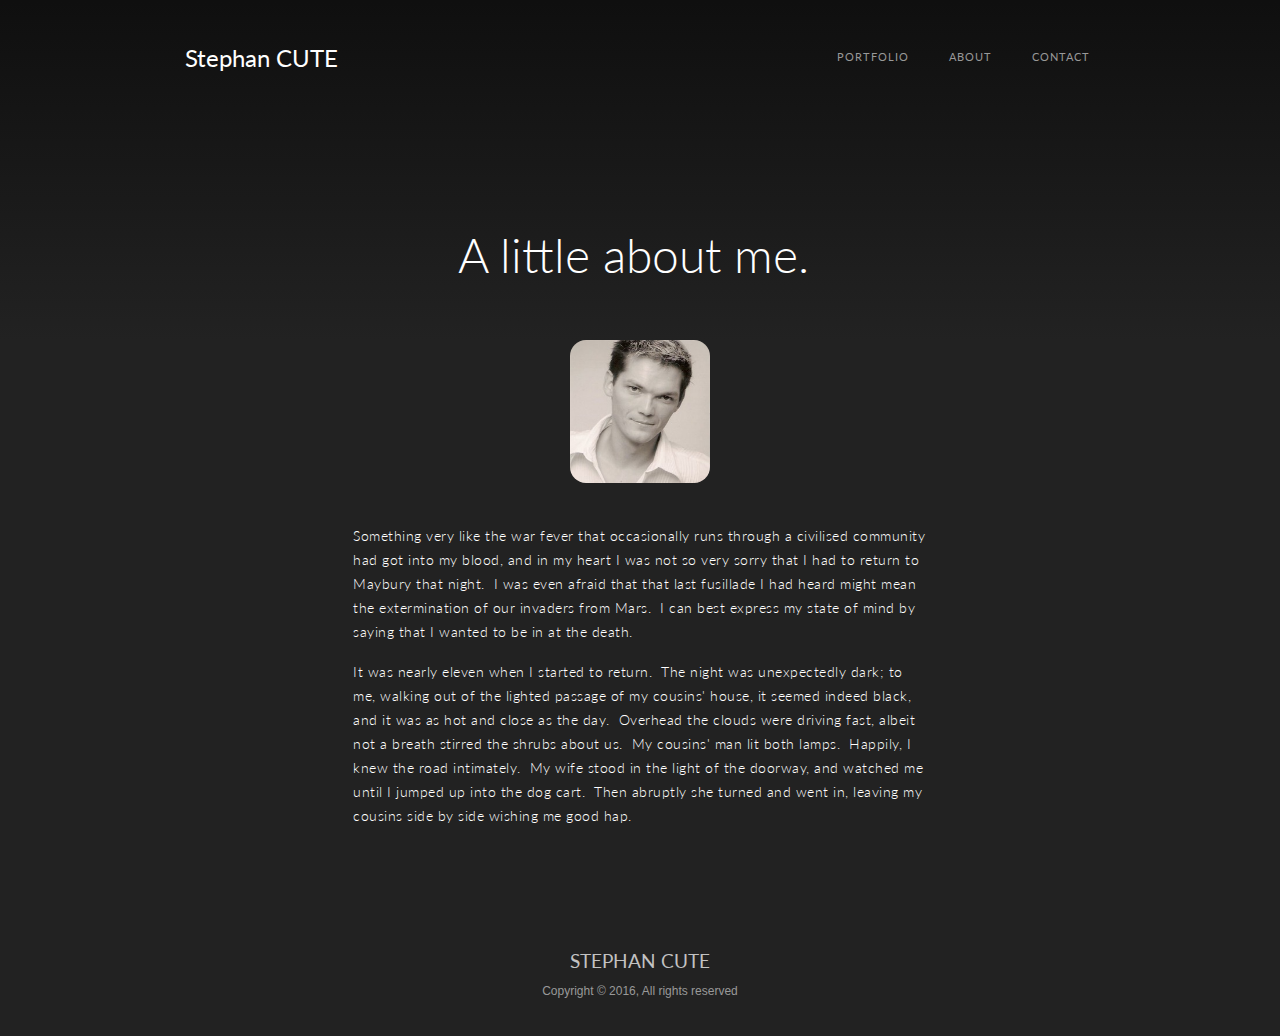
<file: about.html>
<!DOCTYPE html>

<head>
    <meta charset="utf-8">
    <title>Portfolio Template</title>
    <meta name="viewport" content="width=device-width, initial-scale=1">
    <meta name="generator" content="Webflow">
    <link rel="stylesheet" type="text/css" href="css/styles.css">
    <link href='https://fonts.googleapis.com/css?family=Lato:400,100italic,100,300,300italic,400italic,900,900italic' rel='stylesheet' type='text/css'>
    <script type="text/javascript" src="https://daks2k3a4ib2z.cloudfront.net/0globals/modernizr-2.7.1.js"></script>
    <link rel="shortcut icon" type="image/x-icon" href="https://daks2k3a4ib2z.cloudfront.net/img/favicon.ico">
    <link rel="apple-touch-icon" href="https://daks2k3a4ib2z.cloudfront.net/img/webclip.png">
</head>

<body>
    <div class="w-section hero about-page">
        <div class="w-nav nav" data-collapse="medium" data-animation="default" data-duration="400" data-contain="1">
            <div class="w-container">
                <a class="w-nav-brand logo" href="#">
                    <div>Stephan CUTE</div>
                </a>
                <nav class="w-nav-menu nav-menu" role="navigation"><a class="w-nav-link nav-link" href="/">Portfolio</a><a class="w-nav-link nav-link" href="/about">About</a><a class="w-nav-link nav-link" href="/contact">Contact</a></nav>
                <div class="w-nav-button menu-button">
                    <div class="w-icon-nav-menu"></div>
                </div>
            </div>
        </div>
        <div class="w-container heading-wrapper">
            <h1 class="main-heading">A little about me.&nbsp;</h1></div>
    </div>
    <div class="w-section">
        <div class="w-container"><img class="profile-pic" src="images/profilepic.jpg">
            <div class="w-richtext about-me">
                <p>Something very like the war fever that occasionally runs through a civilised community had got into my blood, and in my heart I was not so very sorry that I had to return to Maybury that night. &nbsp;I was even afraid that that last fusillade I had heard might mean the extermination of our invaders from Mars. &nbsp;I can best express my state of mind by saying that I wanted to be in at the death.</p>
                <p>It was nearly eleven when I started to return. &nbsp;The night was unexpectedly dark; to me, walking out of the lighted passage of my cousins' house, it seemed indeed black, and it was as hot and close as the day. &nbsp;Overhead the clouds were driving fast, albeit not a breath stirred the shrubs about us. &nbsp;My cousins' man lit both lamps. &nbsp;Happily, I knew the road intimately. &nbsp;My wife stood in the light of the doorway, and watched me until I jumped up into the dog cart. &nbsp;Then abruptly she turned and went in, leaving my cousins side by side wishing me good hap.</p>
            </div>
        </div>
    </div>
    <div class="w-section footer">
        <div class="w-container">
            <div class="footer-logo">Stephan CUTE</div>
            <div>Copyright © 2016, All rights reserved</div>
        </div>
    </div>
    <script type="text/javascript" src="//ajax.googleapis.com/ajax/libs/jquery/1.11.1/jquery.min.js"></script>
    <script type="text/javascript" src="https://daks2k3a4ib2z.cloudfront.net/560f27977849849d0e1fee5c/js/webflow.9ac8e9677.js"></script>
    <!--[if lte IE 9]><script src="//cdnjs.cloudflare.com/ajax/libs/placeholders/3.0.2/placeholders.min.js"></script><![endif]-->
</body>

</html>
</file>
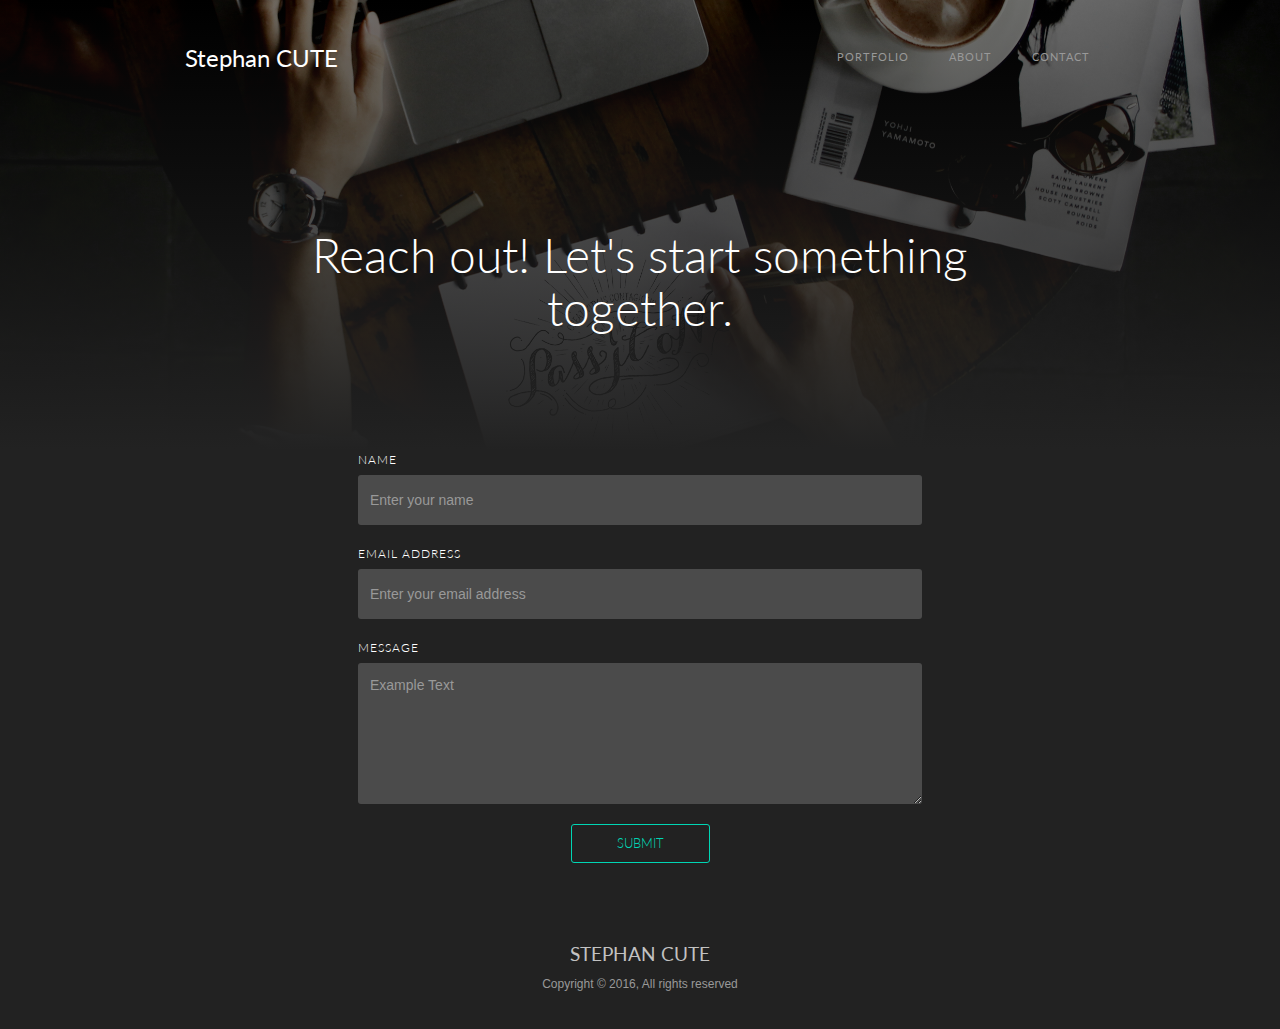
<file: contact.html>
<!DOCTYPE html>

<head>
    <meta charset="utf-8">
    <title>Portfolio Template</title>
    <meta name="viewport" content="width=device-width, initial-scale=1">
    <meta name="generator" content="Webflow">
    <link rel="stylesheet" type="text/css" href="css/styles.css">
    <link href='https://fonts.googleapis.com/css?family=Lato:400,100italic,100,300,300italic,400italic,900,900italic' rel='stylesheet' type='text/css'>
    <script type="text/javascript" src="https://daks2k3a4ib2z.cloudfront.net/0globals/modernizr-2.7.1.js"></script>
    <link rel="shortcut icon" type="image/x-icon" href="https://daks2k3a4ib2z.cloudfront.net/img/favicon.ico">
    <link rel="apple-touch-icon" href="https://daks2k3a4ib2z.cloudfront.net/img/webclip.png">
</head>

<body>
    <div class="w-section hero contact-page">
        <div class="w-nav nav" data-collapse="medium" data-animation="default" data-duration="400" data-contain="1">
            <div class="w-container">
                <a class="w-nav-brand logo" href="#">
                    <div>Stephan CUTE</div>
                </a>
                <nav class="w-nav-menu nav-menu" role="navigation"><a class="w-nav-link nav-link" href="/">Portfolio</a><a class="w-nav-link nav-link" href="/about">About</a><a class="w-nav-link nav-link" href="/contact">Contact</a></nav>
                <div class="w-nav-button menu-button">
                    <div class="w-icon-nav-menu"></div>
                </div>
            </div>
        </div>
        <div class="w-container heading-wrapper">
            <h1 class="main-heading">Reach out! Let's start something together.</h1></div>
    </div>
    <div class="w-section">
        <div class="w-container">
            <div class="w-form form">
                <form id="email-form" name="email-form" data-name="Email Form">
                    <label class="field" for="name">Name</label>
                    <input class="w-input input" id="name" type="text" placeholder="Enter your name" name="name" data-name="Name">
                    <label class="field" for="email">Email Address</label>
                    <input class="w-input input" id="email" type="email" placeholder="Enter your email address" name="email" data-name="Email" required="required">
                    <label class="field" for="field">Message</label>
                    <textarea class="w-input input text-area" id="field" placeholder="Example Text" name="field"></textarea>
                    <input class="w-button button submit" type="submit" value="Submit" data-wait="Please wait...">
                </form>
                <div class="w-form-done success">
                    <p class="success-message">Thank you! We'll be in touch shortly.</p>
                </div>
                <div class="w-form-fail">
                    <p>Oops! Something went wrong while submitting the form</p>
                </div>
            </div>
        </div>
    </div>
    <div class="w-section footer">
        <div class="w-container">
            <div class="footer-logo">Stephan CUTE</div>
            <div>Copyright © 2016, All rights reserved</div>
        </div>
    </div>
    <script type="text/javascript" src="//ajax.googleapis.com/ajax/libs/jquery/1.11.1/jquery.min.js"></script>
    <script type="text/javascript" src="https://daks2k3a4ib2z.cloudfront.net/560f27977849849d0e1fee5c/js/webflow.9ac8e9677.js"></script>
    <!--[if lte IE 9]><script src="//cdnjs.cloudflare.com/ajax/libs/placeholders/3.0.2/placeholders.min.js"></script><![endif]-->
</body>

</html>
</file>
<file: css/styles.css>
/* Generated on: Wed Oct 07 2015 10:38:32 GMT+0000 (UTC) */
/* ==========================================================================
   normalize.css v3.0.3 | MIT License | github.com/necolas/normalize.css 
   ========================================================================== */
/*! normalize.css v3.0.3 | MIT License | github.com/necolas/normalize.css */html{font-family:sans-serif;-ms-text-size-adjust:100%;-webkit-text-size-adjust:100%}body{margin:0}article,aside,details,figcaption,figure,footer,header,hgroup,main,menu,nav,section,summary{display:block}audio,canvas,progress,video{display:inline-block;vertical-align:baseline}audio:not([controls]){display:none;height:0}[hidden],template{display:none}a{background-color:transparent}a:active,a:hover{outline:0}abbr[title]{border-bottom:1px dotted}b,strong{font-weight:bold}dfn{font-style:italic}h1{font-size:2em;margin:.67em 0}mark{background:#ff0;color:#000}small{font-size:80%}sub,sup{font-size:75%;line-height:0;position:relative;vertical-align:baseline}sup{top:-0.5em}sub{bottom:-0.25em}img{border:0}svg:not(:root){overflow:hidden}figure{margin:1em 40px}hr{box-sizing:content-box;height:0}pre{overflow:auto}code,kbd,pre,samp{font-family:monospace,monospace;font-size:1em}button,input,optgroup,select,textarea{color:inherit;font:inherit;margin:0}button{overflow:visible}button,select{text-transform:none}button,html input[type="button"],input[type="reset"]{-webkit-appearance:button;cursor:pointer}button[disabled],html input[disabled]{cursor:default}button::-moz-focus-inner,input::-moz-focus-inner{border:0;padding:0}input{line-height:normal}input[type="checkbox"],input[type="radio"]{box-sizing:border-box;padding:0}input[type="number"]::-webkit-inner-spin-button,input[type="number"]::-webkit-outer-spin-button{height:auto}input[type="search"]{-webkit-appearance:textfield;box-sizing:content-box}input[type="search"]::-webkit-search-cancel-button,input[type="search"]::-webkit-search-decoration{-webkit-appearance:none}fieldset{border:1px solid #c0c0c0;margin:0 2px;padding:.35em .625em .75em}legend{border:0;padding:0}textarea{overflow:auto}optgroup{font-weight:bold}table{border-collapse:collapse;border-spacing:0}td,th{padding:0}

/* ==========================================================================
   Start of base Webflow CSS - If you're looking for some ultra-clean CSS, skip the boilerplate and see the unminified code below.
   ========================================================================== */
@font-face{font-family:'webflow-icons';src:url([data-uri]) format('truetype'),url([data-uri]) format('woff');font-weight:normal;font-style:normal}[class^="w-icon-"],[class*=" w-icon-"]{font-family:'webflow-icons';speak:none;font-style:normal;font-weight:normal;font-variant:normal;text-transform:none;line-height:1;-webkit-font-smoothing:antialiased;-moz-osx-font-smoothing:grayscale}.w-icon-slider-right:before{content:"\e600"}.w-icon-slider-left:before{content:"\e601"}.w-icon-nav-menu:before{content:"\e602"}.w-icon-arrow-down:before,.w-icon-dropdown-toggle:before{content:"\e603"}*{-webkit-box-sizing:border-box;-moz-box-sizing:border-box;box-sizing:border-box}html{height:100%}body{margin:0;min-height:100%;background-color:#fff;font-family:Arial,sans-serif;font-size:14px;line-height:20px;color:#333}img{max-width:100%;vertical-align:middle;display:inline-block}html.w-mod-touch *{background-attachment:scroll !important}.w-block{display:block}.w-inline-block{max-width:100%;display:inline-block}.w-clearfix:before,.w-clearfix:after{content:" ";display:table}.w-clearfix:after{clear:both}.w-hidden{display:none}.w-button{display:inline-block;padding:9px 15px;background-color:#3898ec;color:white;border:0;line-height:inherit;text-decoration:none;cursor:pointer;border-radius:0}.w-button[href-disabled]{color:white;text-decoration:none}input.w-button{-webkit-appearance:button}html[data-w-dynpage] [data-w-cloak]{color:transparent !important}h1,h2,h3,h4,h5,h6{font-weight:bold;margin-bottom:10px}h1{font-size:38px;line-height:44px;margin-top:20px}h2{font-size:32px;line-height:36px;margin-top:20px}h3{font-size:24px;line-height:30px;margin-top:20px}h4{font-size:18px;line-height:24px;margin-top:10px}h5{font-size:14px;line-height:20px;margin-top:10px}h6{font-size:12px;line-height:18px;margin-top:10px}p{margin-top:0;margin-bottom:10px}a{color:#0082f3;text-decoration:underline}a:focus{outline:0}blockquote{margin:0 0 10px 0;padding:10px 20px;border-left:5px solid #e2e2e2;font-size:18px;line-height:22px}figure{margin:0;margin-bottom:10px}figcaption{margin-top:5px;text-align:center}ul,ol{margin-top:0;margin-bottom:0;padding-left:40px}.w-list-unstyled{padding-left:0;list-style:none}.w-embed:before,.w-embed:after{content:" ";display:table}.w-embed:after{clear:both}.w-video{width:100%;position:relative;padding:0}.w-video iframe,.w-video object,.w-video embed{position:absolute;top:0;left:0;width:100%;height:100%}fieldset{padding:0;margin:0;border:0}button,html input[type="button"],input[type="reset"]{border:0;cursor:pointer;-webkit-appearance:button}.w-form{margin:0 0 15px}.w-form-done{display:none;padding:20px;text-align:center;background-color:#ddd}.w-form-fail{display:none;margin-top:10px;padding:10px;background-color:#ffdede}label{display:block;margin-bottom:5px;font-weight:bold}.w-input,.w-select{display:block;width:100%;height:38px;padding:8px 12px;margin-bottom:10px;font-size:14px;line-height:1.42857143;color:#333;vertical-align:middle;background-color:#fff;border:1px solid #ccc}.w-input:-moz-placeholder,.w-select:-moz-placeholder{color:#999}.w-input::-moz-placeholder,.w-select::-moz-placeholder{color:#999;opacity:1}.w-input:-ms-input-placeholder,.w-select:-ms-input-placeholder{color:#999}.w-input::-webkit-input-placeholder,.w-select::-webkit-input-placeholder{color:#999}.w-input:focus,.w-select:focus{border-color:#3898ec;outline:0}.w-input[disabled],.w-select[disabled],.w-input[readonly],.w-select[readonly],fieldset[disabled] .w-input,fieldset[disabled] .w-select{cursor:not-allowed;background-color:#eee}textarea.w-input,textarea.w-select{height:auto}.w-select{background-image:-webkit-linear-gradient(white 0, #f3f3f3 100%);background-image:linear-gradient(white 0, #f3f3f3 100%)}.w-select[multiple]{height:auto}.w-form-label{display:inline-block;cursor:pointer;font-weight:normal;margin-bottom:0}.w-checkbox,.w-radio{display:block;margin-bottom:5px;padding-left:20px}.w-checkbox:before,.w-radio:before,.w-checkbox:after,.w-radio:after{content:" ";display:table}.w-checkbox:after,.w-radio:after{clear:both}.w-checkbox-input,.w-radio-input{margin:4px 0 0;margin-top:1px \9;line-height:normal;float:left;margin-left:-20px}.w-radio-input{margin-top:3px}.w-container{margin-left:auto;margin-right:auto;max-width:940px}.w-container:before,.w-container:after{content:" ";display:table}.w-container:after{clear:both}.w-container .w-row{margin-left:-10px;margin-right:-10px}.w-row:before,.w-row:after{content:" ";display:table}.w-row:after{clear:both}.w-row .w-row{margin-left:0;margin-right:0}.w-col{position:relative;float:left;width:100%;min-height:1px;padding-left:10px;padding-right:10px}.w-col .w-col{padding-left:0;padding-right:0}.w-col-1{width:8.33333333%}.w-col-2{width:16.66666667%}.w-col-3{width:25%}.w-col-4{width:33.33333333%}.w-col-5{width:41.66666667%}.w-col-6{width:50%}.w-col-7{width:58.33333333%}.w-col-8{width:66.66666667%}.w-col-9{width:75%}.w-col-10{width:83.33333333%}.w-col-11{width:91.66666667%}.w-col-12{width:100%}.w-col-push-1{left:8.33333333%}.w-col-push-2{left:16.66666667%}.w-col-push-3{left:25%}.w-col-push-4{left:33.33333333%}.w-col-push-5{left:41.66666667%}.w-col-push-6{left:50%}.w-col-push-7{left:58.33333333%}.w-col-push-8{left:66.66666667%}.w-col-push-9{left:75%}.w-col-push-10{left:83.33333333%}.w-col-push-11{left:91.66666667%}.w-col-pull-1{right:8.33333333%}.w-col-pull-2{right:16.66666667%}.w-col-pull-3{right:25%}.w-col-pull-4{right:33.33333333%}.w-col-pull-5{right:41.66666667%}.w-col-pull-6{right:50%}.w-col-pull-7{right:58.33333333%}.w-col-pull-8{right:66.66666667%}.w-col-pull-9{right:75%}.w-col-pull-10{right:83.33333333%}.w-col-pull-11{right:91.66666667%}.w-col-offset-1{margin-left:8.33333333%}.w-col-offset-2{margin-left:16.66666667%}.w-col-offset-3{margin-left:25%}.w-col-offset-4{margin-left:33.33333333%}.w-col-offset-5{margin-left:41.66666667%}.w-col-offset-6{margin-left:50%}.w-col-offset-7{margin-left:58.33333333%}.w-col-offset-8{margin-left:66.66666667%}.w-col-offset-9{margin-left:75%}.w-col-offset-10{margin-left:83.33333333%}.w-col-offset-11{margin-left:91.66666667%}.w-hidden-main{display:none !important}@media screen and (max-width:991px){.w-container{max-width:728px}.w-hidden-main{display:inherit !important}.w-hidden-medium{display:none !important}.w-col-medium-1{width:8.33333333%}.w-col-medium-2{width:16.66666667%}.w-col-medium-3{width:25%}.w-col-medium-4{width:33.33333333%}.w-col-medium-5{width:41.66666667%}.w-col-medium-6{width:50%}.w-col-medium-7{width:58.33333333%}.w-col-medium-8{width:66.66666667%}.w-col-medium-9{width:75%}.w-col-medium-10{width:83.33333333%}.w-col-medium-11{width:91.66666667%}.w-col-medium-12{width:100%}.w-col-medium-push-1{left:8.33333333%}.w-col-medium-push-2{left:16.66666667%}.w-col-medium-push-3{left:25%}.w-col-medium-push-4{left:33.33333333%}.w-col-medium-push-5{left:41.66666667%}.w-col-medium-push-6{left:50%}.w-col-medium-push-7{left:58.33333333%}.w-col-medium-push-8{left:66.66666667%}.w-col-medium-push-9{left:75%}.w-col-medium-push-10{left:83.33333333%}.w-col-medium-push-11{left:91.66666667%}.w-col-medium-pull-1{right:8.33333333%}.w-col-medium-pull-2{right:16.66666667%}.w-col-medium-pull-3{right:25%}.w-col-medium-pull-4{right:33.33333333%}.w-col-medium-pull-5{right:41.66666667%}.w-col-medium-pull-6{right:50%}.w-col-medium-pull-7{right:58.33333333%}.w-col-medium-pull-8{right:66.66666667%}.w-col-medium-pull-9{right:75%}.w-col-medium-pull-10{right:83.33333333%}.w-col-medium-pull-11{right:91.66666667%}.w-col-medium-offset-1{margin-left:8.33333333%}.w-col-medium-offset-2{margin-left:16.66666667%}.w-col-medium-offset-3{margin-left:25%}.w-col-medium-offset-4{margin-left:33.33333333%}.w-col-medium-offset-5{margin-left:41.66666667%}.w-col-medium-offset-6{margin-left:50%}.w-col-medium-offset-7{margin-left:58.33333333%}.w-col-medium-offset-8{margin-left:66.66666667%}.w-col-medium-offset-9{margin-left:75%}.w-col-medium-offset-10{margin-left:83.33333333%}.w-col-medium-offset-11{margin-left:91.66666667%}.w-col-stack{width:100%;left:auto;right:auto}}@media screen and (max-width:767px){.w-hidden-main{display:inherit !important}.w-hidden-medium{display:inherit !important}.w-hidden-small{display:none !important}.w-row,.w-container .w-row{margin-left:0;margin-right:0}.w-col{width:100%;left:auto;right:auto}.w-col-small-1{width:8.33333333%}.w-col-small-2{width:16.66666667%}.w-col-small-3{width:25%}.w-col-small-4{width:33.33333333%}.w-col-small-5{width:41.66666667%}.w-col-small-6{width:50%}.w-col-small-7{width:58.33333333%}.w-col-small-8{width:66.66666667%}.w-col-small-9{width:75%}.w-col-small-10{width:83.33333333%}.w-col-small-11{width:91.66666667%}.w-col-small-12{width:100%}.w-col-small-push-1{left:8.33333333%}.w-col-small-push-2{left:16.66666667%}.w-col-small-push-3{left:25%}.w-col-small-push-4{left:33.33333333%}.w-col-small-push-5{left:41.66666667%}.w-col-small-push-6{left:50%}.w-col-small-push-7{left:58.33333333%}.w-col-small-push-8{left:66.66666667%}.w-col-small-push-9{left:75%}.w-col-small-push-10{left:83.33333333%}.w-col-small-push-11{left:91.66666667%}.w-col-small-pull-1{right:8.33333333%}.w-col-small-pull-2{right:16.66666667%}.w-col-small-pull-3{right:25%}.w-col-small-pull-4{right:33.33333333%}.w-col-small-pull-5{right:41.66666667%}.w-col-small-pull-6{right:50%}.w-col-small-pull-7{right:58.33333333%}.w-col-small-pull-8{right:66.66666667%}.w-col-small-pull-9{right:75%}.w-col-small-pull-10{right:83.33333333%}.w-col-small-pull-11{right:91.66666667%}.w-col-small-offset-1{margin-left:8.33333333%}.w-col-small-offset-2{margin-left:16.66666667%}.w-col-small-offset-3{margin-left:25%}.w-col-small-offset-4{margin-left:33.33333333%}.w-col-small-offset-5{margin-left:41.66666667%}.w-col-small-offset-6{margin-left:50%}.w-col-small-offset-7{margin-left:58.33333333%}.w-col-small-offset-8{margin-left:66.66666667%}.w-col-small-offset-9{margin-left:75%}.w-col-small-offset-10{margin-left:83.33333333%}.w-col-small-offset-11{margin-left:91.66666667%}}@media screen and (max-width:479px){.w-container{max-width:none}.w-hidden-main{display:inherit !important}.w-hidden-medium{display:inherit !important}.w-hidden-small{display:inherit !important}.w-hidden-tiny{display:none !important}.w-col{width:100%}.w-col-tiny-1{width:8.33333333%}.w-col-tiny-2{width:16.66666667%}.w-col-tiny-3{width:25%}.w-col-tiny-4{width:33.33333333%}.w-col-tiny-5{width:41.66666667%}.w-col-tiny-6{width:50%}.w-col-tiny-7{width:58.33333333%}.w-col-tiny-8{width:66.66666667%}.w-col-tiny-9{width:75%}.w-col-tiny-10{width:83.33333333%}.w-col-tiny-11{width:91.66666667%}.w-col-tiny-12{width:100%}.w-col-tiny-push-1{left:8.33333333%}.w-col-tiny-push-2{left:16.66666667%}.w-col-tiny-push-3{left:25%}.w-col-tiny-push-4{left:33.33333333%}.w-col-tiny-push-5{left:41.66666667%}.w-col-tiny-push-6{left:50%}.w-col-tiny-push-7{left:58.33333333%}.w-col-tiny-push-8{left:66.66666667%}.w-col-tiny-push-9{left:75%}.w-col-tiny-push-10{left:83.33333333%}.w-col-tiny-push-11{left:91.66666667%}.w-col-tiny-pull-1{right:8.33333333%}.w-col-tiny-pull-2{right:16.66666667%}.w-col-tiny-pull-3{right:25%}.w-col-tiny-pull-4{right:33.33333333%}.w-col-tiny-pull-5{right:41.66666667%}.w-col-tiny-pull-6{right:50%}.w-col-tiny-pull-7{right:58.33333333%}.w-col-tiny-pull-8{right:66.66666667%}.w-col-tiny-pull-9{right:75%}.w-col-tiny-pull-10{right:83.33333333%}.w-col-tiny-pull-11{right:91.66666667%}.w-col-tiny-offset-1{margin-left:8.33333333%}.w-col-tiny-offset-2{margin-left:16.66666667%}.w-col-tiny-offset-3{margin-left:25%}.w-col-tiny-offset-4{margin-left:33.33333333%}.w-col-tiny-offset-5{margin-left:41.66666667%}.w-col-tiny-offset-6{margin-left:50%}.w-col-tiny-offset-7{margin-left:58.33333333%}.w-col-tiny-offset-8{margin-left:66.66666667%}.w-col-tiny-offset-9{margin-left:75%}.w-col-tiny-offset-10{margin-left:83.33333333%}.w-col-tiny-offset-11{margin-left:91.66666667%}}.w-widget{position:relative}.w-widget-map{width:100%;height:400px}.w-widget-map label{width:auto;display:inline}.w-widget-map img{max-width:inherit}.w-widget-map .gm-style-iw{width:90% !important;height:auto !important;top:7px !important;left:6% !important;display:inline;text-align:center;overflow:hidden}.w-widget-map .gm-style-iw+div{display:none}.w-widget-twitter{overflow:hidden}.w-widget-gplus{overflow:hidden}.w-slider{position:relative;height:300px;text-align:center;background:#ddd;clear:both;-webkit-tap-highlight-color:rgba(0,0,0,0);tap-highlight-color:rgba(0,0,0,0)}.w-slider-mask{position:relative;display:block;overflow:hidden;z-index:1;left:0;right:0;height:100%;white-space:nowrap}.w-slide{position:relative;display:inline-block;vertical-align:top;width:100%;height:100%;white-space:normal;text-align:left}.w-slider-nav{position:absolute;z-index:2;top:auto;right:0;bottom:0;left:0;margin:auto;padding-top:10px;height:40px;text-align:center;-webkit-tap-highlight-color:rgba(0,0,0,0);tap-highlight-color:rgba(0,0,0,0)}.w-slider-nav.w-round>div{-webkit-border-radius:100%;-webkit-background-clip:padding-box;-moz-border-radius:100%;-moz-background-clip:padding;border-radius:100%;background-clip:padding-box}.w-slider-nav.w-num>div{width:auto;height:auto;padding:.2em .5em;font-size:inherit;line-height:inherit}.w-slider-nav.w-shadow>div{-webkit-box-shadow:0 0 3px rgba(51, 51, 51, 0.4);-moz-box-shadow:0 0 3px rgba(51, 51, 51, 0.4);box-shadow:0 0 3px rgba(51, 51, 51, 0.4)}.w-slider-nav-invert{color:#fff}.w-slider-nav-invert>div{background-color:rgba(34,34,34,0.4)}.w-slider-nav-invert>div.w-active{background-color:#222}.w-slider-dot{position:relative;display:inline-block;width:1em;height:1em;background-color:rgba(255,255,255,0.4);cursor:pointer;margin:0 3px .5em;-webkit-transition:background-color 100ms, color 100ms;-moz-transition:background-color 100ms, color 100ms;-o-transition:background-color 100ms, color 100ms;transition:background-color 100ms, color 100ms}.w-slider-dot.w-active{background-color:#fff}.w-slider-arrow-left,.w-slider-arrow-right{position:absolute;width:80px;top:0;right:0;bottom:0;left:0;margin:auto;cursor:pointer;overflow:hidden;color:white;font-size:40px;-webkit-tap-highlight-color:rgba(0,0,0,0);tap-highlight-color:rgba(0,0,0,0);-webkit-user-select:none;-moz-user-select:none;-ms-user-select:none;user-select:none}.w-slider-arrow-left [class^="w-icon-"],.w-slider-arrow-right [class^="w-icon-"],.w-slider-arrow-left [class*=" w-icon-"],.w-slider-arrow-right [class*=" w-icon-"]{position:absolute}.w-slider-arrow-left{z-index:3;right:auto}.w-slider-arrow-right{z-index:4;left:auto}.w-icon-slider-left,.w-icon-slider-right{top:0;right:0;bottom:0;left:0;margin:auto;width:1em;height:1em}.w-dropdown{display:inline-block;position:relative;text-align:left;margin-left:auto;margin-right:auto;z-index:900}.w-dropdown-btn,.w-dropdown-toggle,.w-dropdown-link{position:relative;vertical-align:top;text-decoration:none;color:#222;padding:20px;text-align:left;margin-left:auto;margin-right:auto;white-space:nowrap}.w-dropdown-toggle{-webkit-user-select:none;-moz-user-select:none;-ms-user-select:none;user-select:none;display:inline-block;cursor:pointer;padding-right:40px}.w-dropdown-toggle:focus{outline:0}.w-icon-dropdown-toggle{position:absolute;top:0;right:0;bottom:0;margin:auto;margin-right:20px;width:1em;height:1em}.w-dropdown-list{position:absolute;background:#ddd;display:none;min-width:100%}.w-dropdown-list.w--open{display:block}.w-dropdown-link{padding:10px 20px;display:block;color:#222}.w-dropdown-link:hover{color:#222;text-decoration:none}.w-dropdown-link.w--current{color:#0082f3}.w-nav[data-collapse="all"] .w-dropdown,.w-nav[data-collapse="all"] .w-dropdown-toggle{display:block}.w-nav[data-collapse="all"] .w-dropdown-list{position:static}@media screen and (max-width:991px){.w-nav[data-collapse="medium"] .w-dropdown,.w-nav[data-collapse="medium"] .w-dropdown-toggle{display:block}.w-nav[data-collapse="medium"] .w-dropdown-list{position:static}}@media screen and (max-width:767px){.w-nav[data-collapse="small"] .w-dropdown,.w-nav[data-collapse="small"] .w-dropdown-toggle{display:block}.w-nav[data-collapse="small"] .w-dropdown-list{position:static}.w-nav-brand{padding-left:10px}}@media screen and (max-width:479px){.w-nav[data-collapse="tiny"] .w-dropdown,.w-nav[data-collapse="tiny"] .w-dropdown-toggle{display:block}.w-nav[data-collapse="tiny"] .w-dropdown-list{position:static}}.w-lightbox-backdrop{position:fixed;top:0;right:0;bottom:0;left:0;color:#fff;font-family:"Helvetica Neue",Helvetica,Ubuntu,"Segoe UI",Verdana,sans-serif;font-size:17px;font-weight:300;text-align:center;background:rgba(0,0,0,0.9);z-index:2000;outline:0;opacity:0;-webkit-user-select:none;-moz-user-select:none;-ms-user-select:none;-webkit-tap-highlight-color:transparent;-webkit-transform:translate(0, 0)}.w-lightbox-backdrop,.w-lightbox-container{height:100%;overflow:auto;-webkit-overflow-scrolling:touch}.w-lightbox-content{position:relative;height:100vh;overflow:hidden}.w-lightbox-view{position:absolute;width:100vw;height:100vh;opacity:0}.w-lightbox-view:before{content:"";height:100vh}.w-lightbox-group,.w-lightbox-group .w-lightbox-view,.w-lightbox-group .w-lightbox-view:before{height:86vh}.w-lightbox-frame,.w-lightbox-view:before{display:inline-block;vertical-align:middle}.w-lightbox-figure{position:relative;margin:0}.w-lightbox-group .w-lightbox-figure{cursor:pointer}.w-lightbox-img{width:auto;height:auto;max-width:none}.w-lightbox-image{display:block;max-width:100vw;max-height:100vh}.w-lightbox-group .w-lightbox-image{max-height:86vh}.w-lightbox-caption{position:absolute;right:0;bottom:0;left:0;padding:.5em 1em;background:rgba(0,0,0,0.4);text-align:left;text-overflow:ellipsis;white-space:nowrap;overflow:hidden}.w-lightbox-embed{position:absolute;top:0;right:0;bottom:0;left:0;width:100%;height:100%}.w-lightbox-control{position:absolute;top:0;width:4em;background-size:24px;background-repeat:no-repeat;background-position:center;cursor:pointer;-webkit-transition:all .3s;transition:all .3s}.w-lightbox-left{display:none;bottom:0;left:0;background-image:url("[data-uri]")}.w-lightbox-right{display:none;right:0;bottom:0;background-image:url("[data-uri]")}.w-lightbox-close{right:0;height:2.6em;background-image:url("[data-uri]");background-size:18px}.w-lightbox-strip{padding:0 1vh;line-height:0;white-space:nowrap;overflow-x:auto;overflow-y:hidden}.w-lightbox-item{display:inline-block;width:10vh;padding:2vh 1vh;box-sizing:content-box;cursor:pointer;-webkit-transform:translate3d(0, 0, 0)}.w-lightbox-active{opacity:.3}.w-lightbox-thumbnail{position:relative;height:10vh;background:#222;overflow:hidden}.w-lightbox-thumbnail-image{position:absolute;top:0;left:0}.w-lightbox-thumbnail .w-lightbox-tall{top:50%;width:100%;-webkit-transform:translate(0, -50%);-ms-transform:translate(0, -50%);transform:translate(0, -50%)}.w-lightbox-thumbnail .w-lightbox-wide{left:50%;height:100%;-webkit-transform:translate(-50%, 0);-ms-transform:translate(-50%, 0);transform:translate(-50%, 0)}.w-lightbox-spinner{position:absolute;top:50%;left:50%;box-sizing:border-box;width:40px;height:40px;margin-top:-20px;margin-left:-20px;border:5px solid rgba(0,0,0,0.4);border-radius:50%;-webkit-animation:spin .8s infinite linear;animation:spin .8s infinite linear}.w-lightbox-spinner:after{content:"";position:absolute;top:-4px;right:-4px;bottom:-4px;left:-4px;border:3px solid transparent;border-bottom-color:#fff;border-radius:50%}.w-lightbox-hide{display:none}.w-lightbox-noscroll{overflow:hidden}@media (min-width:768px){.w-lightbox-content{height:96vh;margin-top:2vh}.w-lightbox-view,.w-lightbox-view:before{height:96vh}.w-lightbox-group,.w-lightbox-group .w-lightbox-view,.w-lightbox-group .w-lightbox-view:before{height:84vh}.w-lightbox-image{max-width:96vw;max-height:96vh}.w-lightbox-group .w-lightbox-image{max-width:82.3vw;max-height:84vh}.w-lightbox-left,.w-lightbox-right{display:block;opacity:.5}.w-lightbox-close{opacity:.8}.w-lightbox-control:hover{opacity:1}}.w-lightbox-inactive,.w-lightbox-inactive:hover{opacity:0}.w-richtext:before,.w-richtext:after{content:" ";display:table}.w-richtext:after{clear:both}.w-richtext .w-richtext-figure-selected[data-rt-type="video"] div:before{outline:2px solid #2895f7}.w-richtext .w-richtext-figure-selected[data-rt-type="image"] div{outline:2px solid #2895f7}.w-richtext figure[data-rt-type="video"]>div:before{content:'';position:absolute;display:none;left:0;top:0;right:0;bottom:0;z-index:1}.w-richtext figure{position:relative;max-width:60%}.w-richtext figure>div:before,.w-richtext figure img{cursor:default !important}.w-richtext figure img{width:100%}.w-richtext figure figcaption.w-richtext-figcaption-placeholder{opacity:.6}.w-richtext figure div{font-size:0;color:transparent}.w-richtext figure[data-rt-type="image"]{display:table}.w-richtext figure[data-rt-type="image"]>div{display:inline-block}.w-richtext figure[data-rt-type="image"]>figcaption{display:table-caption;caption-side:bottom}.w-richtext figure[data-rt-type="video"]{width:60%;height:0}.w-richtext figure[data-rt-type="video"] iframe{position:absolute;top:0;left:0;width:100%;height:100%}.w-richtext figure[data-rt-type="video"]>div{width:100%}.w-richtext figure.w-richtext-align-center{margin-right:auto;margin-left:auto;clear:both}.w-richtext figure.w-richtext-align-center[data-rt-type="image"]>div{max-width:100%}.w-richtext figure.w-richtext-align-normal{clear:both}.w-richtext figure.w-richtext-align-fullwidth{width:100%;text-align:center;clear:both;display:block}.w-richtext figure.w-richtext-align-fullwidth>div{display:inline-block}.w-richtext figure.w-richtext-align-fullwidth>figcaption{display:block}.w-richtext figure.w-richtext-align-floatleft{float:left;margin-right:15px;clear:none}.w-richtext figure.w-richtext-align-floatright{float:right;margin-left:15px;clear:none}.wf-design-mode figure[data-rt-type="video"]>div:before,.w-editor-mount .w-dyn-list figure[data-rt-type="video"]>div:before,.w-editor-mount .w-editable figure[data-rt-type="video"]>div:before{display:block}.w-nav{position:relative;background:#ddd;z-index:1000}.w-nav:before,.w-nav:after{content:" ";display:table}.w-nav:after{clear:both}.w-nav-brand{position:relative;float:left;text-decoration:none;color:#333}.w-nav-brand:hover{text-decoration:none;color:#333}.w-nav-link{position:relative;display:inline-block;vertical-align:top;text-decoration:none;color:#222;padding:20px;text-align:left;margin-left:auto;margin-right:auto}.w-nav-link:hover{text-decoration:none;color:#222}.w-nav-link.w--current{color:#0082f3}.w-nav-menu{position:relative;float:right}.w--nav-menu-open{display:block !important;position:absolute;top:100%;left:0;right:0;background:#c8c8c8;text-align:center;overflow:visible;min-width:200px}.w--nav-link-open{display:block;position:relative}.w-nav-overlay{position:absolute;overflow:hidden;display:none;top:100%;left:0;right:0;width:100%}.w-nav-overlay .w--nav-menu-open{top:0}.w-nav[data-animation="over-left"] .w-nav-overlay{width:auto}.w-nav[data-animation="over-left"] .w-nav-overlay,.w-nav[data-animation="over-left"] .w--nav-menu-open{right:auto;z-index:1;top:0}.w-nav[data-animation="over-right"] .w-nav-overlay{width:auto}.w-nav[data-animation="over-right"] .w-nav-overlay,.w-nav[data-animation="over-right"] .w--nav-menu-open{left:auto;z-index:1;top:0}.w-nav-button{position:relative;float:right;padding:18px;font-size:24px;display:none;cursor:pointer;-webkit-tap-highlight-color:rgba(0,0,0,0);tap-highlight-color:rgba(0,0,0,0);-webkit-user-select:none;-moz-user-select:none;-ms-user-select:none;user-select:none}.w-nav-button.w--open{background-color:#c8c8c8;color:white}.w-nav[data-collapse="all"] .w-nav-menu{display:none}.w-nav[data-collapse="all"] .w-nav-button{display:block}@media screen and (max-width:991px){.w-nav[data-collapse="medium"] .w-nav-menu{display:none}.w-nav[data-collapse="medium"] .w-nav-button{display:block}}@media screen and (max-width:767px){.w-nav[data-collapse="small"] .w-nav-menu{display:none}.w-nav[data-collapse="small"] .w-nav-button{display:block}.w-nav-brand{padding-left:10px}}@media screen and (max-width:479px){.w-nav[data-collapse="tiny"] .w-nav-menu{display:none}.w-nav[data-collapse="tiny"] .w-nav-button{display:block}}.w-tabs{position:relative}.w-tabs:before,.w-tabs:after{content:" ";display:table}.w-tabs:after{clear:both}.w-tab-menu{position:relative}.w-tab-link{position:relative;display:inline-block;vertical-align:top;text-decoration:none;padding:9px 30px;text-align:left;cursor:pointer;color:#222;background-color:#ddd}.w-tab-link.w--current{background-color:#c8c8c8}.w-tab-content{position:relative;display:block;overflow:hidden}.w-tab-pane{position:relative;display:none}.w--tab-active{display:block}@media screen and (max-width:479px){.w-tab-link{display:block}}.w-ix-emptyfix:after{content:""}@-webkit-keyframes spin{0%{-webkit-transform:rotate(0deg)}100%{-webkit-transform:rotate(360deg)}}@keyframes spin{0%{transform:rotate(0deg)}100%{transform:rotate(360deg)}}.w-dyn-empty{padding:10px;background-color:#ddd}

/* ==========================================================================
   Start of custom CSS
   ========================================================================== */
body {
  background-color: #222;
  font-family: Arial, sans-serif;
  color: white;
  font-size: 14px;
  line-height: 20px;
}
h1 {
  margin-top: 0px;
  margin-bottom: 10px;
  font-family: Lato, sans-serif;
  font-size: 38px;
  line-height: 44px;
  font-weight: 700;
}
h2 {
  margin-top: 20px;
  margin-bottom: 10px;
  font-family: Lato, sans-serif;
  font-size: 32px;
  line-height: 36px;
  font-weight: 700;
}
h3 {
  margin-top: 20px;
  margin-bottom: 10px;
  font-family: Lato, sans-serif;
  font-size: 24px;
  line-height: 30px;
  font-weight: 700;
}
h4 {
  margin-top: 10px;
  margin-bottom: 10px;
  font-family: Lato, sans-serif;
  font-size: 18px;
  line-height: 24px;
  font-weight: 700;
}
h5 {
  margin-top: 10px;
  margin-bottom: 10px;
  font-family: Lato, sans-serif;
  font-size: 14px;
  line-height: 20px;
  font-weight: 700;
}
h6 {
  margin-top: 10px;
  margin-bottom: 10px;
  font-family: Lato, sans-serif;
  font-size: 12px;
  line-height: 18px;
  font-weight: 700;
  text-transform: uppercase;
}
p {
  display: block;
  margin-bottom: 16px;
  font-family: Lato, sans-serif;
  color: white;
  line-height: 24px;
  font-weight: 300;
  letter-spacing: 0.5px;
}
a {
  color: #00d6b4;
  text-decoration: none;
}
a:hover {
  color: #00d6b4;
  text-decoration: underline;
}
.hero {
  min-height: 540px;
  background-image: -webkit-linear-gradient(rgba(0, 0, 0, 0.56), #222), url(../images/hero.jpeg);
  background-image: linear-gradient(rgba(0, 0, 0, 0.56), #222), url(../images/hero.jpeg);
  background-position: 0px 0px, 38% 50%;
  background-size: auto, cover;
  background-repeat: repeat, no-repeat;
}
.hero.small {
  min-height: 410px;
}
.hero.sub-page {
  height: 62vh;
}
.hero.about-page {
  min-height: 340px;
  background-image: -webkit-linear-gradient(rgba(0, 0, 0, 0.56), #222), url(http://uploads.webflow.com/560f27977849849d0e1fee5c/5614b769e3d14ab63aa7a827_photo-1441716844725-09cedc13a4e7.jpg);
  background-image: linear-gradient(rgba(0, 0, 0, 0.56), #222), url(http://uploads.webflow.com/560f27977849849d0e1fee5c/5614b769e3d14ab63aa7a827_photo-1441716844725-09cedc13a4e7.jpg);
  background-size: auto, cover;
}
.hero.contact-page {
  min-height: 450px;
}
.hero.project-page {
  min-height: 384px;
}
.hero-content {
  position: absolute;
  top: 50%;
  width: 100%;
  -webkit-transform: translate(0px, -50%);
  -ms-transform: translate(0px, -50%);
  transform: translate(0px, -50%);
  color: white;
  text-align: center;
}
.hero-content.small {
  left: 0px;
  top: auto;
  right: 0px;
  bottom: 0%;
  -webkit-transform: none;
  -ms-transform: none;
  transform: none;
}
.nav {
  padding-top: 28px;
  background-color: transparent;
}
.nav-link {
  -webkit-transition: color 200ms ease;
  transition: color 200ms ease;
  font-family: Lato, sans-serif;
  color: #999;
  font-size: 11px;
  line-height: 17px;
  letter-spacing: 1px;
  text-transform: uppercase;
}
.nav-link:hover {
  color: white;
  text-decoration: none;
}
.nav-link.w--current {
  color: #00d6b4;
}
.logo {
  padding: 15px;
  font-family: Lato, sans-serif;
  color: white;
  font-size: 24px;
  line-height: 30px;
}
.logo:hover {
  color: white;
  text-decoration: none;
}
.subtitle {
  margin-bottom: 35px;
  color: rgba(255, 255, 255, 0.49);
  font-size: 12px;
  line-height: 18px;
  text-transform: uppercase;
}
.button {
  padding-right: 25px;
  padding-left: 25px;
  border: 1px solid #00d6b4;
  border-radius: 3px;
  background-color: transparent;
  -webkit-transition: all 200ms ease;
  transition: all 200ms ease;
  font-family: Lato, sans-serif;
  color: #00d6b4;
  font-size: 13px;
  line-height: 19px;
  font-weight: 300;
  text-decoration: none;
  text-transform: uppercase;
}
.button:hover {
  border-color: white;
  color: white;
}
.button.submit {
  display: block;
  margin-top: 20px;
  margin-right: auto;
  margin-left: auto;
  padding-right: 45px;
  padding-left: 45px;
}
.section {
  padding-top: 50px;
  padding-bottom: 50px;
}
.content-wrapper {
  display: block;
  max-width: 1100px;
  margin-right: auto;
  margin-left: auto;
}
.tab-menu {
  margin-bottom: 25px;
  color: white;
  text-align: center;
}
.tab-link {
  background-color: transparent;
  color: #999;
}
.tab-link:hover {
  color: white;
}
.tab-link.w--current {
  border-bottom: 1px solid white;
  background-color: transparent;
  color: white;
}
.photo {
  display: block;
  height: 300px;
  margin: 15px 5px;
  border-radius: 5px;
  background-image: url(https://d3e54v103j8qbb.cloudfront.net/img/example-bg.png);
  background-position: 50% 50%;
  background-size: cover;
  background-repeat: no-repeat;
}
.footer {
  margin-top: 29px;
  padding-top: 36px;
  padding-bottom: 36px;
  background-color: #222;
  color: #999;
  font-size: 12px;
  line-height: 18px;
  text-align: center;
}
.footer-link {
  color: #999;
  text-decoration: none;
}
.footer-link:hover {
  color: white;
}
.section-title {
  margin-top: 0px;
  margin-bottom: 32px;
  color: white;
  font-size: 26px;
  font-weight: 300;
  text-align: center;
  letter-spacing: 0px;
  text-transform: none;
}
.main-image {
  margin-bottom: 50px;
}
.form {
  display: block;
  width: 60%;
  margin-right: auto;
  margin-left: auto;
  color: white;
}
.left-column {
  padding-right: 40px;
  color: white;
}
.main-heading {
  margin-bottom: 26px;
  color: white;
  font-size: 48px;
  line-height: 53px;
  font-weight: 300;
}
.main-heading.inline {
  display: inline;
}
.main-heading.inline.bolder {
  font-weight: 300;
}
.heading-wrapper {
  margin-top: 140px;
  padding-right: 10%;
  padding-left: 10%;
  text-align: center;
}
.footer-logo {
  margin-bottom: 10px;
  font-family: Lato, sans-serif;
  color: #c2c2c2;
  font-size: 19px;
  line-height: 22px;
  text-transform: uppercase;
}
.profile-pic {
  display: block;
  width: 140px;
  margin-right: auto;
  margin-bottom: 31px;
  margin-left: auto;
  border-radius: 16px;
}
.about-me {
  display: block;
  width: 61%;
  margin: 41px auto;
}
.field {
  font-family: Lato, sans-serif;
  font-size: 12px;
  font-weight: 300;
  letter-spacing: 1px;
  text-transform: uppercase;
}
.input {
  min-height: 50px;
  margin-bottom: 19px;
  padding-top: 12px;
  padding-bottom: 12px;
  border-style: none;
  border-radius: 3px;
  background-color: #4b4b4b;
  -webkit-transition: box-shadow 200ms ease;
  transition: box-shadow 200ms ease;
  color: white;
}
.input:focus {
  box-shadow: #00d6b4 0px 0px 0px 2px inset;
}
.input.text-area {
  min-height: 141px;
}
.secondary-title {
  font-weight: 300;
  letter-spacing: 1px;
}
.empty-state {
  padding: 33px 33px 49px;
  border: 1px solid rgba(255, 255, 255, 0.34);
  border-radius: 3px;
  background-color: transparent;
  text-align: center;
}
.no-items-title {
  font-weight: 300;
}
.project-image {
  margin-bottom: 22px;
  border-radius: 3px;
  -webkit-transition: opacity 200ms ease;
  transition: opacity 200ms ease;
}
.project-image:hover {
  opacity: 0.69;
}
.super-heading {
  font-family: Lato, sans-serif;
  color: rgba(255, 255, 255, 0.36);
  text-transform: uppercase;
}
.testimonial {
  margin-bottom: 44px;
  font-weight: 100;
  text-align: center;
}
.company {
  text-align: center;
}
.testimonial-wrapper {
  margin-bottom: 43px;
  text-align: center;
}
.project-body-copy {
  margin-right: 12%;
  margin-bottom: 67px;
  margin-left: 12%;
}
.success {
  border-radius: 3px;
  background-color: #00ad92;
}
.success-message {
  margin-top: 10px;
  margin-bottom: 10px;
  font-size: 17px;
}
@media (max-width: 991px) {
  .hero {
    min-height: 520px;
  }
  .hero.about-page {
    min-height: 310px;
  }
  .hero.contact-page {
    min-height: 400px;
  }
  .hero.project-page {
    min-height: 344px;
  }
  .nav {
    margin-top: 0px;
  }
  .menu-button {
    color: white;
  }
  .menu-button:hover {
    color: #00d6b4;
  }
  .menu-button.w--open {
    background-color: black;
  }
  .heading-wrapper {
    margin-top: 115px;
  }
  .nav-menu {
    background-color: black;
  }
  .project-body-copy {
    margin-right: 12%;
    margin-left: 12%;
  }
}
@media (max-width: 767px) {
  .hero {
    min-height: 420px;
  }
  .hero.small {
    min-height: 280px;
  }
  .hero.about-page {
    min-height: 230px;
  }
  .hero.contact-page {
    min-height: 290px;
  }
  .hero.project-page {
    min-height: 256px;
  }
  .nav {
    padding-top: 0px;
  }
  .form {
    width: 80%;
  }
  .left-column {
    padding-right: 10px;
  }
  .main-heading {
    font-size: 38px;
    line-height: 43px;
  }
  .heading-wrapper {
    margin-top: 72px;
    padding-right: 5%;
    padding-left: 5%;
  }
  .about-me {
    width: 81%;
    margin-top: 0px;
  }
  .project-body-copy {
    margin-right: 40px;
    margin-left: 40px;
  }
}
@media (max-width: 479px) {
  .hero {
    min-height: 340px;
  }
  .hero.about-page {
    min-height: 193px;
  }
  .hero.project-page {
    min-height: 226px;
  }
  .form {
    width: 90%;
  }
  .heading-wrapper {
    margin-top: 50px;
  }
  .about-me {
    width: 91%;
  }
  .project-body-copy {
    margin-right: 18px;
    margin-left: 18px;
  }
}
</file>
